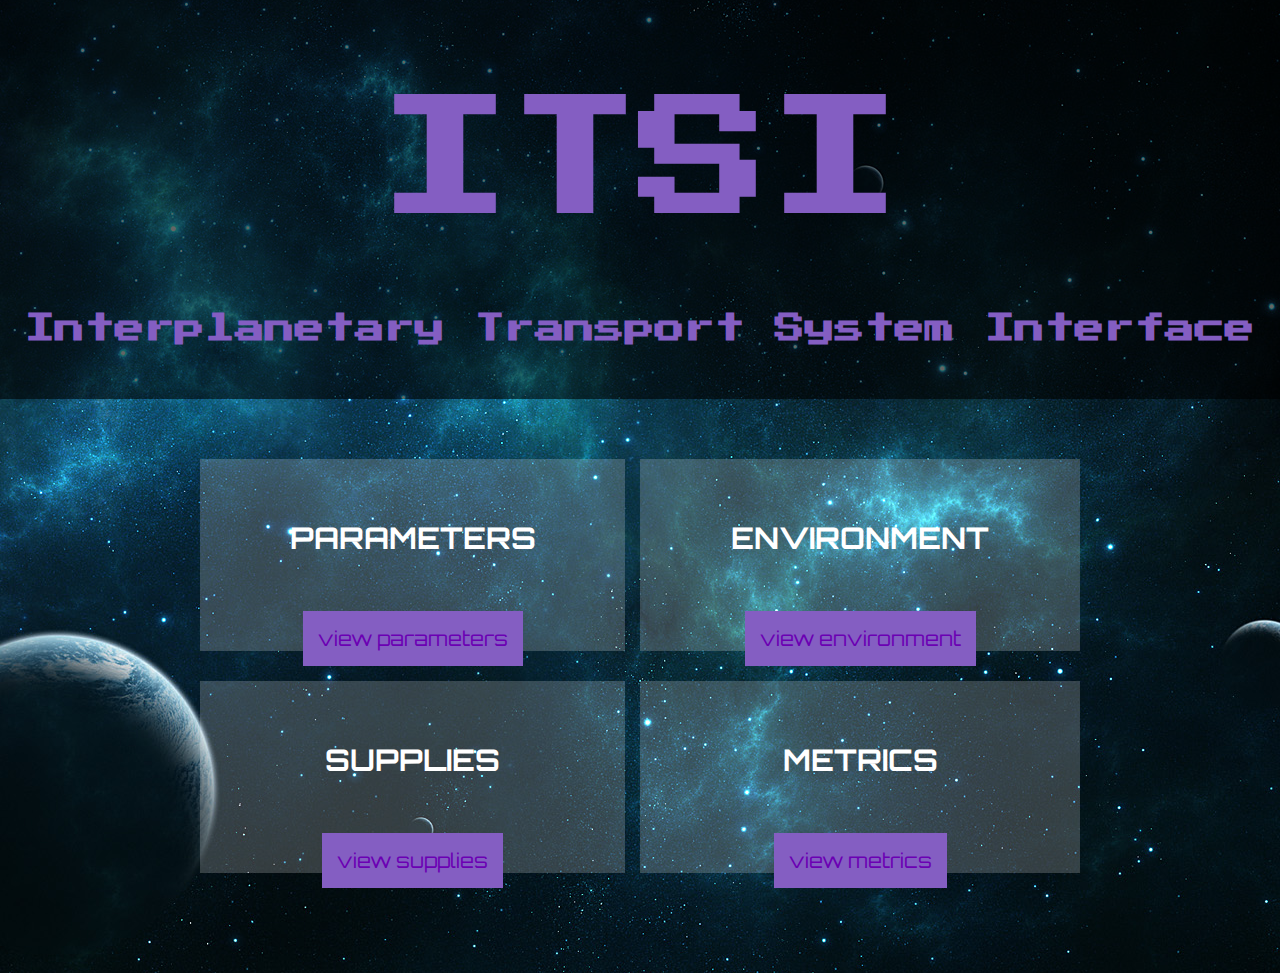
<file: Challenge 1/index.html>
<!DOCTYPE html>
	<html>
	<head>
		<meta charset="utf-8">
		<title>JavaScript In Space</title>
		<script scr="scripts/main.js" defer></script>
		<link rel="stylesheet" type="text/css" href="styles/mystyle.css">
		<link rel="preconnect" href="https://fonts.gstatic.com">
		<link href="https://fonts.googleapis.com/css2?family=Orbitron:wght@700&family=Press+Start+2P&display=swap" rel="stylesheet">
	</head>
	<body>
		<div class="header">
			<div class="title">
				<h1>ITSI</h1>
			</div>
			<div class="subtitle">
				<h2>Interplanetary Transport System Interface</h2>
			</div>
		</div>
		<div class="dashboard-content">
			<div class="parameters-content">
				<h3 class="dashboard-titles">PARAMETERS</h3>
				<a class="dashboard-buttons" href="parameters.html" title="Parameters">view parameters</a>
			</div>
			<div class="environment-content">
				<h3 class="dashboard-titles">ENVIRONMENT</h3>
				<a class="dashboard-buttons" href="environment.html" title="Environment">view environment</a>
			</div>
			<div class="supplies-content">
				<h3 class="dashboard-titles">SUPPLIES</h3>
				<a class="dashboard-buttons" href="supplies.html" title="Supplies">view supplies</a>
			</div>
			<div class="metrics-content">
				<h3 class="dashboard-titles">METRICS</h3>	
				<a class="dashboard-buttons" href="metrics.html" title="Metrics">view metrics</a>
			</div>
		</div>
	</body>
</html>
</file>
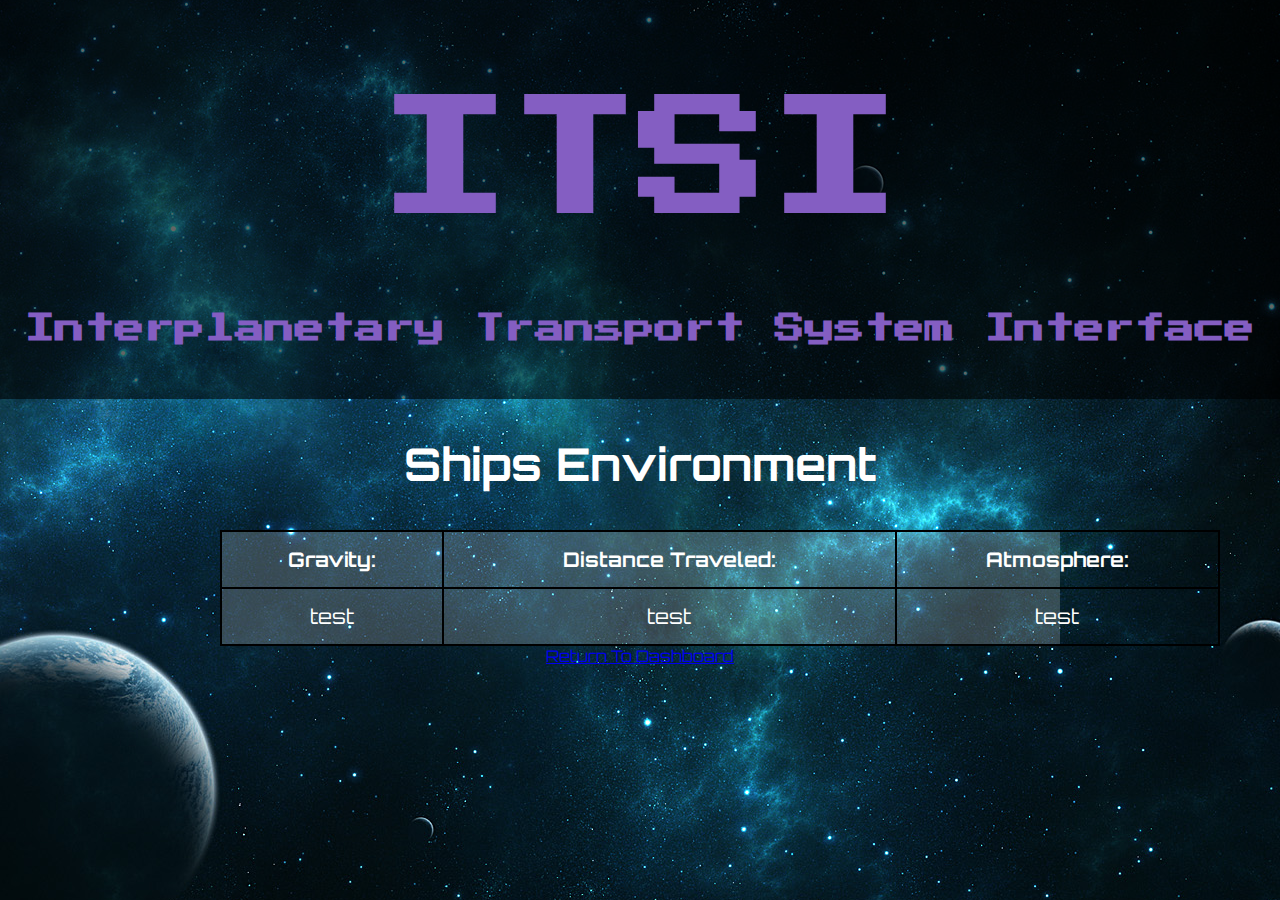
<file: Challenge 1/environment.html>
<!DOCTYPE html>
	<html>
	<head>
		<meta charset="utf-8">
		<title>Ships Environment</title>
		<script scr="scripts/environment.js" defer></script>
		<link rel="stylesheet" type="text/css" href="styles/mystyle.css">
		<link rel="preconnect" href="https://fonts.gstatic.com">
		<link href="https://fonts.googleapis.com/css2?family=Orbitron:wght@700&family=Press+Start+2P&display=swap" rel="stylesheet">
	</head>
	<body>
		<div class="header">
			<div class="title">
				<h1>ITSI</h1>
			</div>
			<div class="subtitle">
				<h2>Interplanetary Transport System Interface</h2>
			</div>
		</div>
			<div class="page-title">
				<h2>Ships Environment</h2>
			</div>
		<div class="table">
			<table>
				<tr>
					<th>Gravity:</th>
					<th>Distance Traveled:</th>
					<th>Atmosphere:</th>
				</tr>
				<tr>
					<td>test</td>
					<td>test</td>
					<td>test</td>
				</tr>
			</table>
		</div>
		<div class="return">
			<a href="index.html" title="Return to dashboard">Return To Dashboard</a></div>
		</div>
	</body>
</html>
</file>
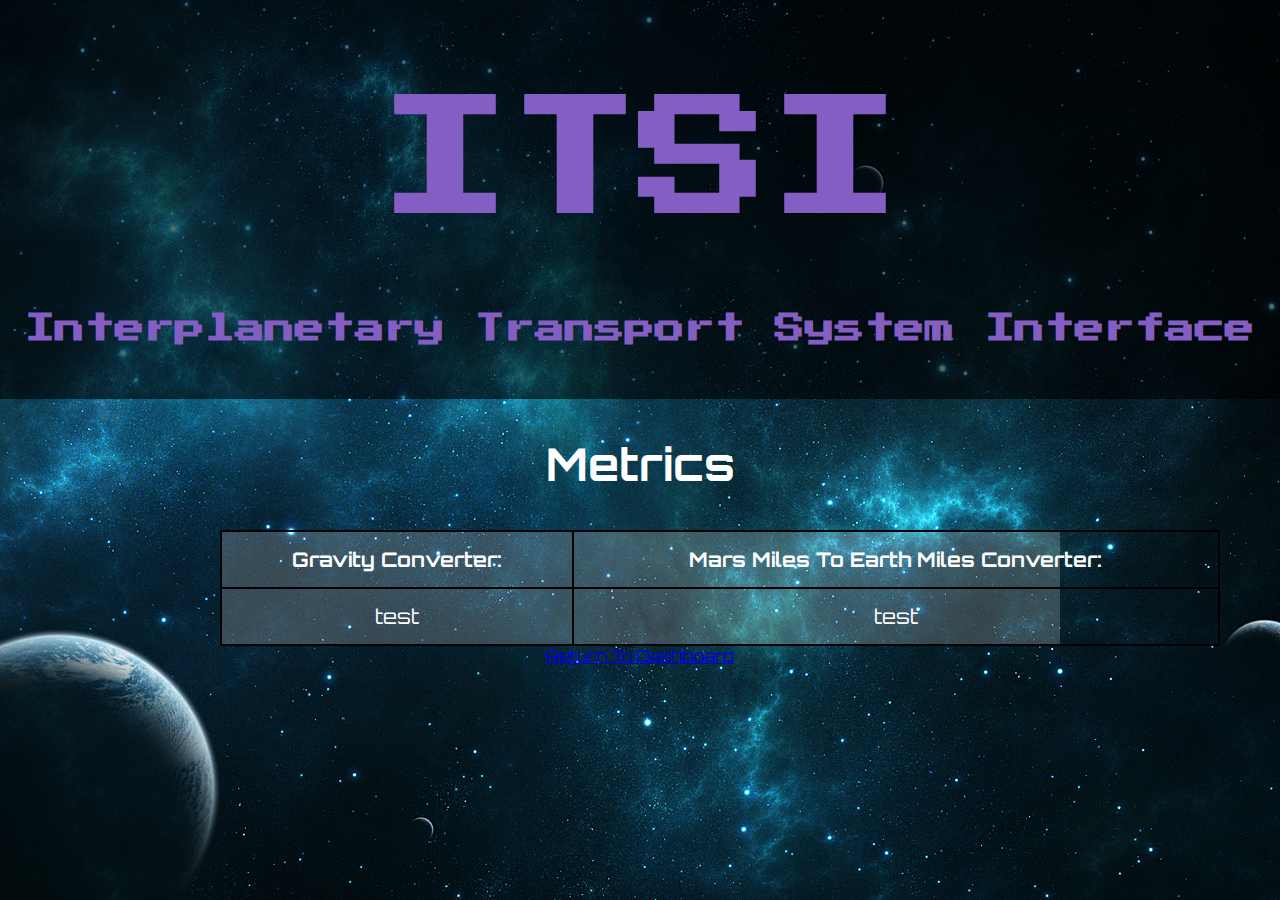
<file: Challenge 1/metrics.html>
<!DOCTYPE html>
	<html>
	<head>
		<meta charset="utf-8">
		<title>Supplies</title>
		<script scr="scripts/metrics.js" defer></script>
		<link rel="stylesheet" type="text/css" href="styles/mystyle.css">
		<link rel="preconnect" href="https://fonts.gstatic.com">
		<link href="https://fonts.googleapis.com/css2?family=Orbitron:wght@700&family=Press+Start+2P&display=swap" rel="stylesheet">
	</head>
	<body>
		<div class="header">
			<div class="title">
				<h1>ITSI</h1>
			</div>
			<div class="subtitle">
				<h2>Interplanetary Transport System Interface</h2>
			</div>
		</div>
			<div class="page-title">
				<h2>Metrics</h2>
			</div>
		<div class="table">
			<table>
				<tr>
					<th>Gravity Converter:</th>
					<th>Mars Miles To Earth Miles Converter:</th>
				</tr>
				<tr>
					<td>test</td>
					<td>test</td>
				</tr>
			</table>
		</div>
		<div class="return">
			<a href="index.html" title="Return to dashboard">Return To Dashboard</a></div>
		</div>
	</body>
</html>
</file>
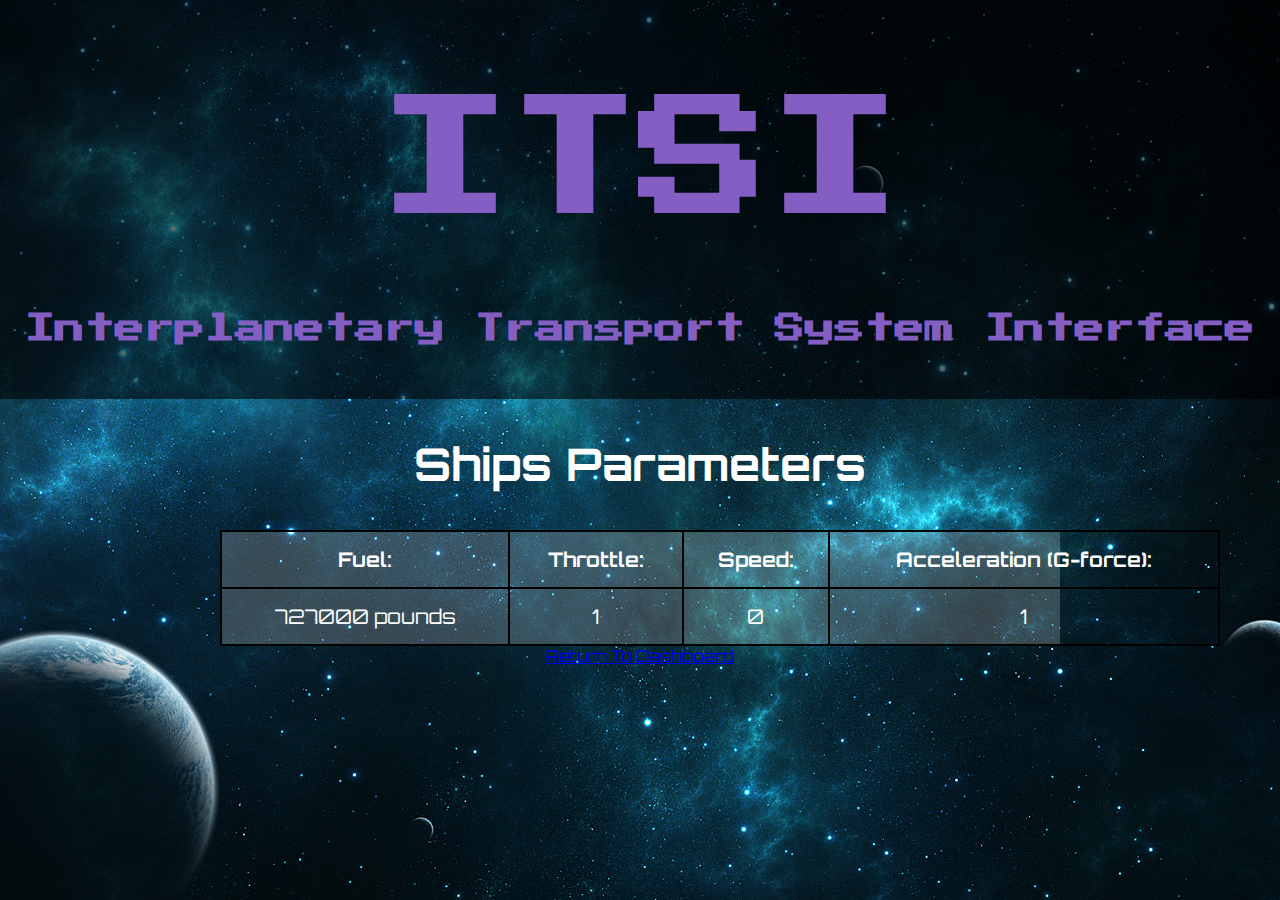
<file: Challenge 1/parameters.html>
<!DOCTYPE html>
	<html>
	<head>
		<meta charset="utf-8">
		<title>Ships Parameters</title>
		<script scr="scripts/parameters.js" defer></script>
		<link rel="stylesheet" type="text/css" href="styles/mystyle.css">
		<link rel="preconnect" href="https://fonts.gstatic.com">
		<link href="https://fonts.googleapis.com/css2?family=Orbitron:wght@700&family=Press+Start+2P&display=swap" rel="stylesheet">
	</head>
	<body>
		<div class="header">
			<div class="title">
				<h1>ITSI</h1>
			</div>
			<div class="subtitle">
				<h2>Interplanetary Transport System Interface</h2>
			</div>
		</div>
			<div class="page-title">
				<h2>Ships Parameters</h2>
			</div>
		<div class="table">
			<table>
				<tr>
					<th>Fuel:</th>
					<th>Throttle:</th>
					<th>Speed:</th>
					<th>Acceleration (G-force):</th>
				</tr>
				<tr>
					<td>727000 pounds</td>
					<td>1</td>
					<td>0</td>
					<td>1</td>
				</tr>
			</table>
		</div>
		<div class="return">
			<a href="index.html" title="Return to dashboard">Return To Dashboard</a></div>
		</div>
	</body>
</html>
</file>
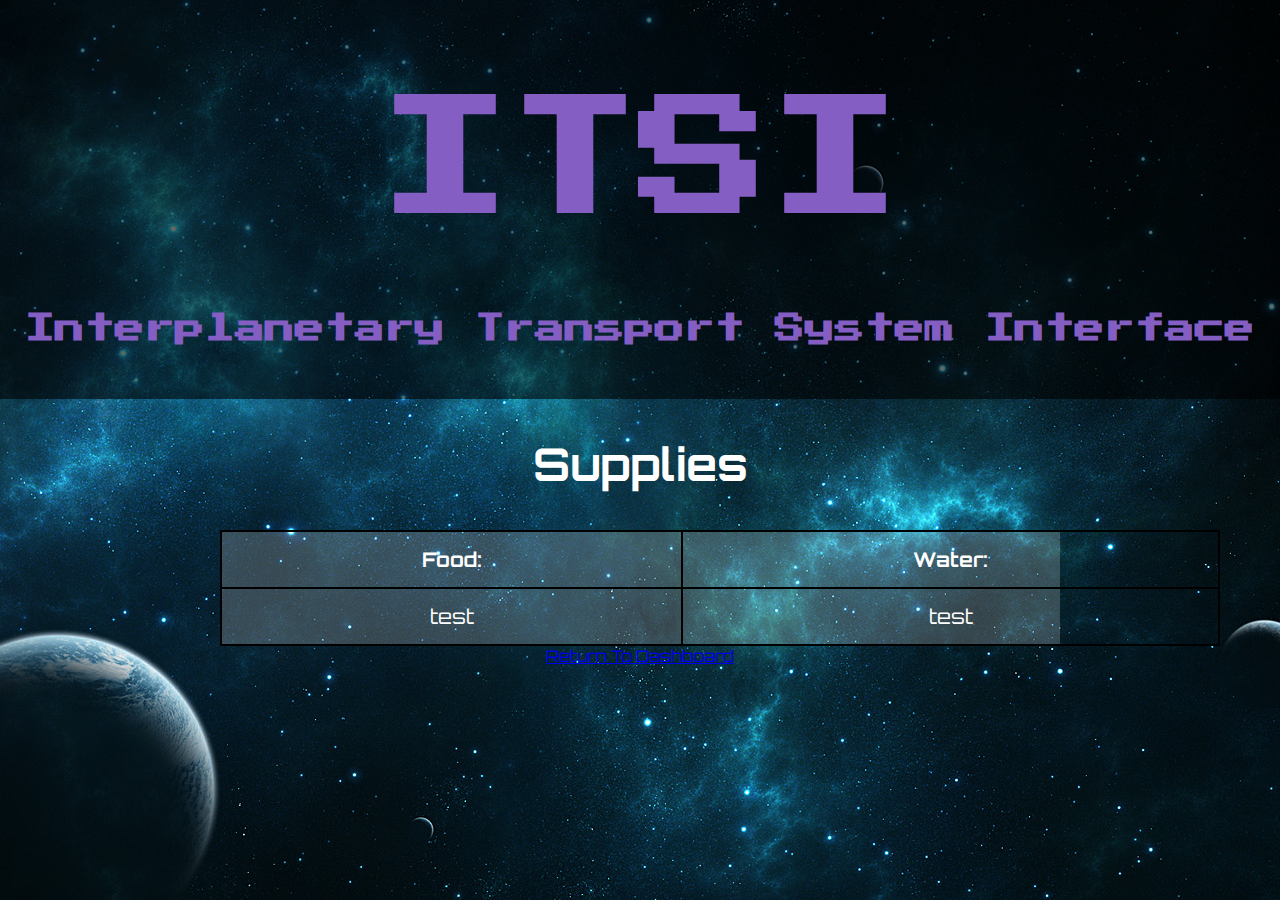
<file: Challenge 1/supplies.html>
<!DOCTYPE html>
	<html>
	<head>
		<meta charset="utf-8">
		<title>Supplies</title>
		<script scr="scripts/supplies.js" defer></script>
		<link rel="stylesheet" type="text/css" href="styles/mystyle.css">
		<link rel="preconnect" href="https://fonts.gstatic.com">
		<link href="https://fonts.googleapis.com/css2?family=Orbitron:wght@700&family=Press+Start+2P&display=swap" rel="stylesheet">
	</head>
	<body>
		<div class="header">
			<div class="title">
				<h1>ITSI</h1>
			</div>
			<div class="subtitle">
				<h2>Interplanetary Transport System Interface</h2>
			</div>
		</div>
			<div class="page-title">
				<h2>Supplies</h2>
			</div>
		<div class="table">
			<table>
				<tr>
					<th>Food:</th>
					<th>Water:</th>
				</tr>
				<tr>
					<td>test</td>
					<td>test</td>
				</tr>
			</table>
		</div>
		<div class="return">
			<a href="index.html" title="Return to dashboard">Return To Dashboard</a></div>
		</div>
	</body>
</html>
</file>
<file: Challenge 1/styles/mystyle.css>
html, body {
	font-family: 'Orbitron', sans-serif;
	background-color: black;
	background-image: url("../images/outerspace.jpeg");
	background-repeat: no-repeat;
	width: 100%;
	height:100%;
	background-position: center;
	text-align:center;
	margin: 0;
	padding:0;
}


.title {
	font-family: 'Press Start 2P', cursive;
	text-align: center;
	color: #845EC2;
	font-size: 65px;
}

.subtitle {
	font-family: 'Press Start 2P', cursive;
	text-align: center;
	color: #845EC2;
	font-size: 20px;
}

.header {
	background-color: rgba(0, 0, 0, 0.6);
	padding-top: 10px;
	padding-bottom: 30px;
}

.page-title {
	color: white;
	font-family: 'Orbitron', sans-serif;
	font-size: 30px
}

.dashboard-content {
	display: grid;
	grid-template-columns: 1fr 1fr;
	grid-template-rows: 1fr 1fr;
	padding-top: 60px;
	padding-bottom: 100px;
	padding-left: 100px;
	padding-right: 100px;
	margin-right: 100px;
	margin-left: 100px;
	margin top: 100px;
	margin-bottom: 100px;
}

.dashboard-titles {
	color: white;
	font-size: 30px;
	text-align: center;
	padding-top: 30px;
	padding-bottom: 40px;
}

.parameters-content {
	font-size: 20px;
	background-color: rgba(255, 255, 255, 0.2);
	margin-right: 15px;
	margin-bottom: 15px;
	
}

.supplies-content {
	font-size: 20px;
	background-color: rgba(255, 255, 255, 0.2);
	margin-right: 15px;
	
	margin-top: 15px;

}

.environment-content {
	font-size: 20px;
	background-color: rgba(255, 255, 255, 0.2);
	margin-bottom: 15px;
}

.metrics-content {
	font-size: 20px;
	background-color: rgba(255, 255, 255, 0.2);
	margin-top: 15px;
}

.dashboard-buttons {
	background-color: #845EC2;
	padding: 15px;
	text-decoration: none;
	color: #6b00b3;
}

/*a-after{*/
/*	position: absolute;
	color: #730099;
	background-color: #730099;
	height: 3px;
	width: 0%;
	left: 0;
	bottom: -10px;
}

a-hover-after {
	width: 100%;
}*/

.table{
	color: white;
	font-size: 20px;
	background-color: rgba(255, 255, 255, 0.2);
	margin-left: 220px;
	margin-right: 220px;
}

table {
	width: 1000px;
	margin: 0 auto;
}


table, th, td {
	border: 2px solid #000;
	border-collapse: collapse;
}

th, td {
	padding: 15px;
}
</file>
